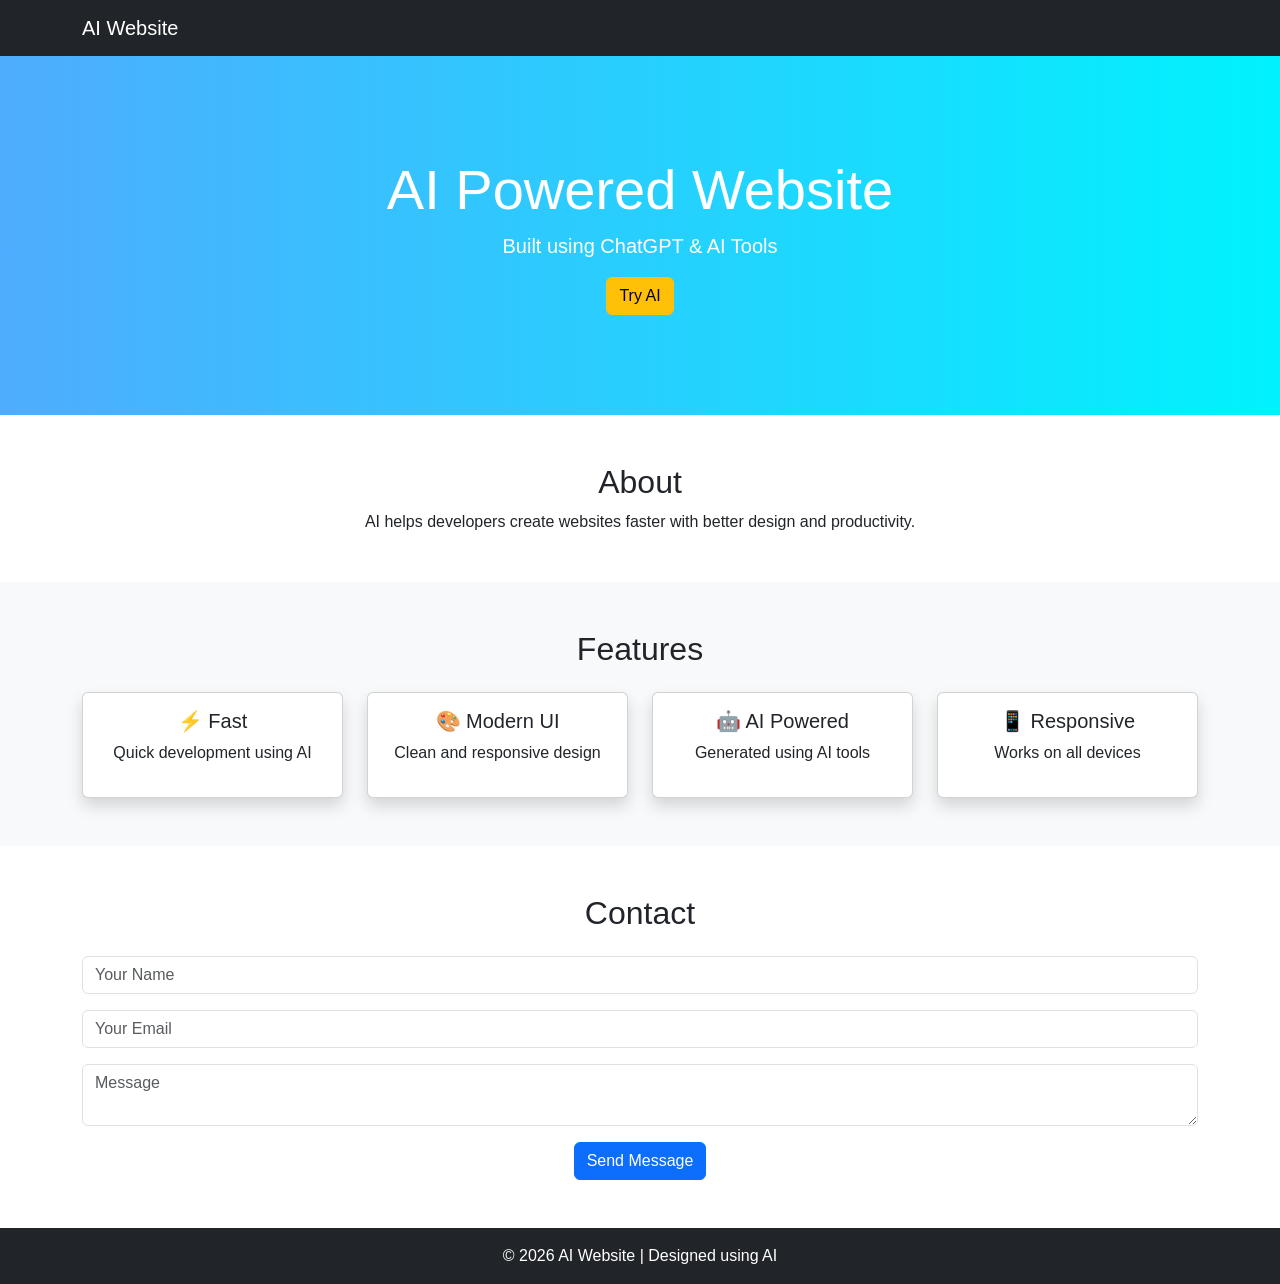
<file: Exp-10/index.html>
<!DOCTYPE html>
<html lang="en">
<head>
    <meta charset="UTF-8">
    <meta name="viewport" content="width=device-width, initial-scale=1.0">
    <title>AI Web Design</title>

    <!-- Bootstrap -->
    <link href="https://cdn.jsdelivr.net/npm/bootstrap@5.3.0/dist/css/bootstrap.min.css" rel="stylesheet">

    <!-- Custom CSS -->
    <link rel="stylesheet" href="style.css">
</head>

<body>

<!-- Navbar -->
<nav class="navbar navbar-expand-lg navbar-dark bg-dark">
    <div class="container">
        <a class="navbar-brand" href="#">AI Website</a>
    </div>
</nav>

<!-- Hero Section -->
<section class="hero text-center text-white">
    <div class="container">
        <h1 class="display-4">AI Powered Website</h1>
        <p class="lead">Built using ChatGPT & AI Tools</p>
        <button class="btn btn-warning" onclick="showMsg()">Try AI</button>
    </div>
</section>

<!-- About -->
<section class="container text-center my-5">
    <h2>About</h2>
    <p>AI helps developers create websites faster with better design and productivity.</p>
</section>

<!-- Features -->
<section class="bg-light py-5">
    <div class="container text-center">
        <h2>Features</h2>
        <div class="row mt-4">

            <div class="col-md-3">
                <div class="card p-3 shadow">
                    <h5>⚡ Fast</h5>
                    <p>Quick development using AI</p>
                </div>
            </div>

            <div class="col-md-3">
                <div class="card p-3 shadow">
                    <h5>🎨 Modern UI</h5>
                    <p>Clean and responsive design</p>
                </div>
            </div>

            <div class="col-md-3">
                <div class="card p-3 shadow">
                    <h5>🤖 AI Powered</h5>
                    <p>Generated using AI tools</p>
                </div>
            </div>

            <div class="col-md-3">
                <div class="card p-3 shadow">
                    <h5>📱 Responsive</h5>
                    <p>Works on all devices</p>
                </div>
            </div>

        </div>
    </div>
</section>

<!-- Contact -->
<section class="container text-center my-5">
    <h2>Contact</h2>
    <form class="mt-4" onsubmit="submitForm(event)">
        <input type="text" class="form-control mb-3" placeholder="Your Name" required>
        <input type="email" class="form-control mb-3" placeholder="Your Email" required>
        <textarea class="form-control mb-3" placeholder="Message"></textarea>
        <button class="btn btn-primary">Send Message</button>
    </form>
</section>

<!-- Footer -->
<footer class="bg-dark text-white text-center p-3">
    © 2026 AI Website | Designed using AI
</footer>

<script src="script.js"></script>

</body>
</html>
</file>
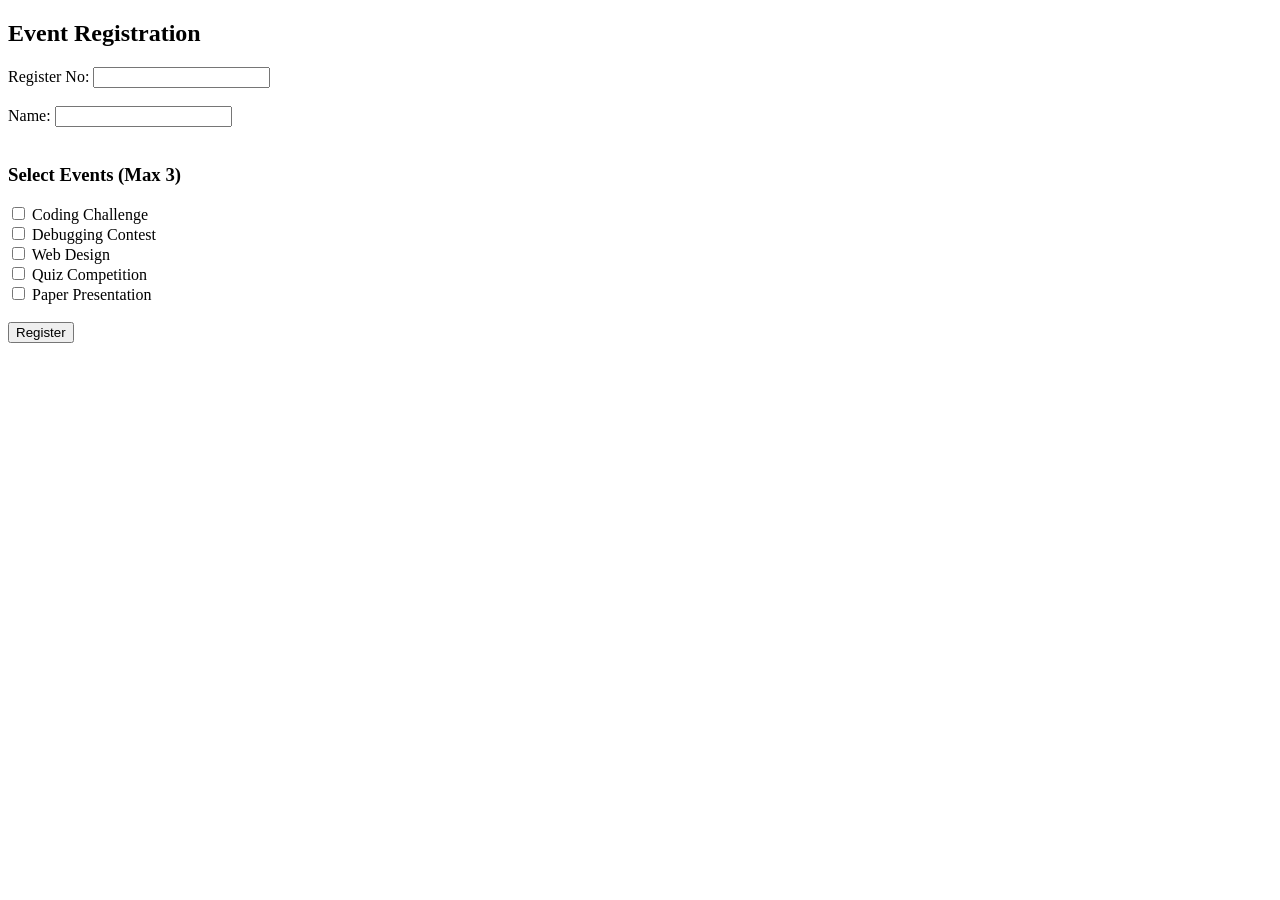
<file: Exp-8/index.html>
<!DOCTYPE html>
<html>
<head>
    <title>Event Registration</title>
</head>
<body>

<h2>Event Registration</h2>

<form id="form">
    Register No: <input type="text" id="regno" required><br><br>
    Name: <input type="text" id="name" required><br><br>

    <h3>Select Events (Max 3)</h3>

    <input type="checkbox" value="Coding Challenge"> Coding Challenge<br>
    <input type="checkbox" value="Debugging Contest"> Debugging Contest<br>
    <input type="checkbox" value="Web Design"> Web Design<br>
    <input type="checkbox" value="Quiz Competition"> Quiz Competition<br>
    <input type="checkbox" value="Paper Presentation"> Paper Presentation<br><br>

    <button type="submit">Register</button>
</form>

<script>
document.getElementById("form").addEventListener("submit", async function(e) {
    e.preventDefault();

    const regno = document.getElementById("regno").value;
    const name = document.getElementById("name").value;

    const checkboxes = document.querySelectorAll("input[type=checkbox]:checked");
    const events = Array.from(checkboxes).map(cb => cb.value);

    if (events.length > 3) {
        alert("Select maximum 3 events!");
        return;
    }

    const res = await fetch("http://localhost:3000/register", {
        method: "POST",
        headers: { "Content-Type": "application/json" },
        body: JSON.stringify({ regno, name, events })
    });

    const msg = await res.text();
    alert(msg);
});
</script>

</body>
</html>
</file>
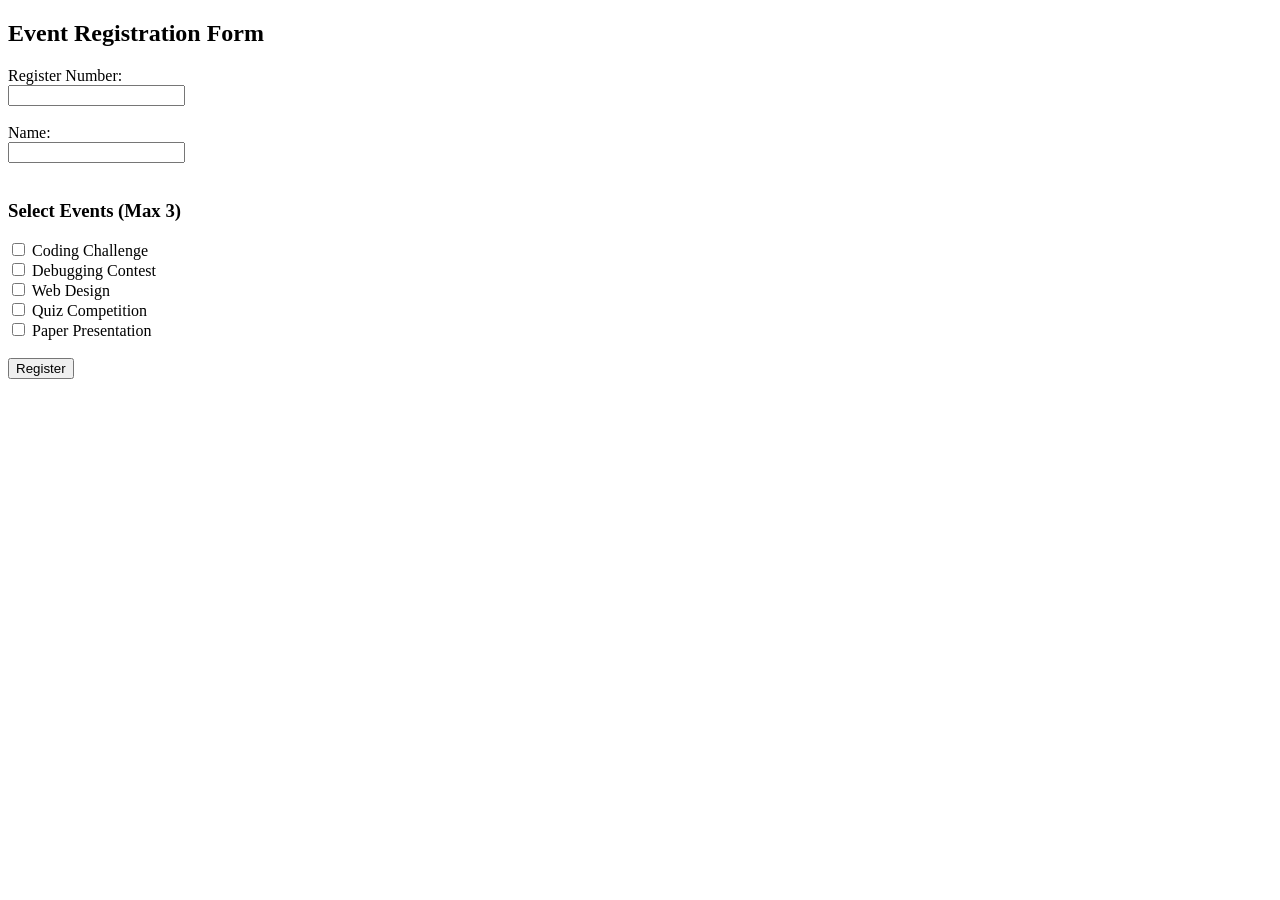
<file: Exp-9/frontend/index.html>
<!DOCTYPE html>
<html>
<head>
    <title>Event Registration</title>
</head>
<body>

<h2>Event Registration Form</h2>

<form id="form">
    <label>Register Number:</label><br>
    <input type="text" id="regno" required><br><br>

    <label>Name:</label><br>
    <input type="text" id="name" required><br><br>

    <h3>Select Events (Max 3)</h3>

    <input type="checkbox" value="Coding Challenge"> Coding Challenge<br>
    <input type="checkbox" value="Debugging Contest"> Debugging Contest<br>
    <input type="checkbox" value="Web Design"> Web Design<br>
    <input type="checkbox" value="Quiz Competition"> Quiz Competition<br>
    <input type="checkbox" value="Paper Presentation"> Paper Presentation<br><br>

    <button type="submit">Register</button>
</form>

<script>
document.getElementById("form").addEventListener("submit", async function(e) {
    e.preventDefault();

    const regno = document.getElementById("regno").value;
    const name = document.getElementById("name").value;

    const checkboxes = document.querySelectorAll("input[type=checkbox]:checked");
    const events = Array.from(checkboxes).map(cb => cb.value);

    if (events.length > 3) {
        alert("You can select maximum 3 events!");
        return;
    }

    const res = await fetch("http://localhost:3000/register", {
        method: "POST",
        headers: {
            "Content-Type": "application/json"
        },
        body: JSON.stringify({ regno, name, events })
    });

    const msg = await res.text();
    alert(msg);
});
</script>

</body>
</html>
</file>
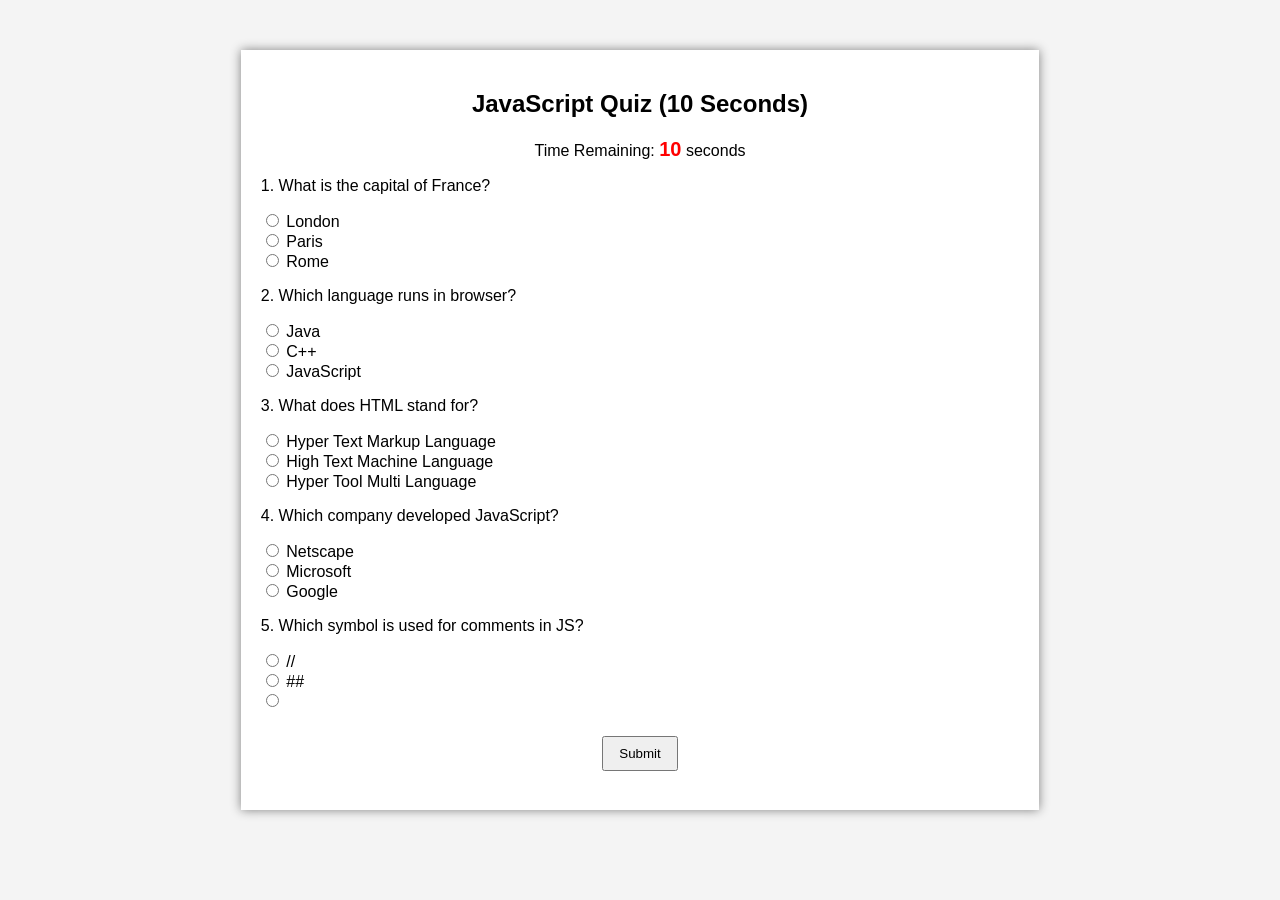
<file: Exp-5/quiz.html>
<!DOCTYPE html>
<html>
<head>
    <title>Quiz App with Timer</title>
    <style>
        body {
            font-family: Arial;
            text-align: center;
            background-color: #f4f4f4;
        }

        .container {
            width: 60%;
            margin: auto;
            background: white;
            padding: 20px;
            margin-top: 50px;
            box-shadow: 0 0 10px gray;
        }

        .question {
            margin: 15px 0;
            text-align: left;
        }

        #timer {
            font-size: 20px;
            color: red;
            font-weight: bold;
        }

        #warning {
            color: orange;
            font-weight: bold;
        }

        button {
            padding: 8px 15px;
            margin-top: 10px;
            cursor: pointer;
        }
    </style>
</head>
<body>

<div class="container">
    <h2>JavaScript Quiz (10 Seconds)</h2>
    
    <p>Time Remaining: <span id="timer">10</span> seconds</p>
    <p id="warning"></p>

    <form id="quizForm">

        <div class="question">
            <p>1. What is the capital of France?</p>
            <input type="radio" name="q1" value="a"> London<br>
            <input type="radio" name="q1" value="b"> Paris<br>
            <input type="radio" name="q1" value="c"> Rome<br>
        </div>

        <div class="question">
            <p>2. Which language runs in browser?</p>
            <input type="radio" name="q2" value="a"> Java<br>
            <input type="radio" name="q2" value="b"> C++<br>
            <input type="radio" name="q2" value="c"> JavaScript<br>
        </div>

        <div class="question">
            <p>3. What does HTML stand for?</p>
            <input type="radio" name="q3" value="a"> Hyper Text Markup Language<br>
            <input type="radio" name="q3" value="b"> High Text Machine Language<br>
            <input type="radio" name="q3" value="c"> Hyper Tool Multi Language<br>
        </div>

        <div class="question">
            <p>4. Which company developed JavaScript?</p>
            <input type="radio" name="q4" value="a"> Netscape<br>
            <input type="radio" name="q4" value="b"> Microsoft<br>
            <input type="radio" name="q4" value="c"> Google<br>
        </div>

        <div class="question">
            <p>5. Which symbol is used for comments in JS?</p>
            <input type="radio" name="q5" value="a"> // <br>
            <input type="radio" name="q5" value="b"> ## <br>
            <input type="radio" name="q5" value="c"> <!-- --> <br>
        </div>

        <button type="button" onclick="submitQuiz()">Submit</button>

    </form>

    <h3 id="result"></h3>

</div>

<script>

let timeLeft = 10;
let timerDisplay = document.getElementById("timer");
let warning = document.getElementById("warning");

let timer = setInterval(function() {

    timeLeft--;
    timerDisplay.textContent = timeLeft;

    if (timeLeft === 5) {
        warning.textContent = "Only 5 seconds remaining!";
    }

    if (timeLeft <= 0) {
        clearInterval(timer);
        submitQuiz();
    }

}, 1000);


function submitQuiz() {

    clearInterval(timer);

    let score = 0;

    const answers = {
        q1: "b",
        q2: "c",
        q3: "a",
        q4: "a",
        q5: "a"
    };

    for (let key in answers) {
        let selected = document.querySelector(`input[name="${key}"]:checked`);
        if (selected && selected.value === answers[key]) {
            score++;
        }
    }

    document.getElementById("result").textContent =
        "Your Final Score: " + score + " / 5";

    // Disable all inputs
    let inputs = document.querySelectorAll("input");
    inputs.forEach(input => input.disabled = true);
}

</script>

</body>
</html>
</file>
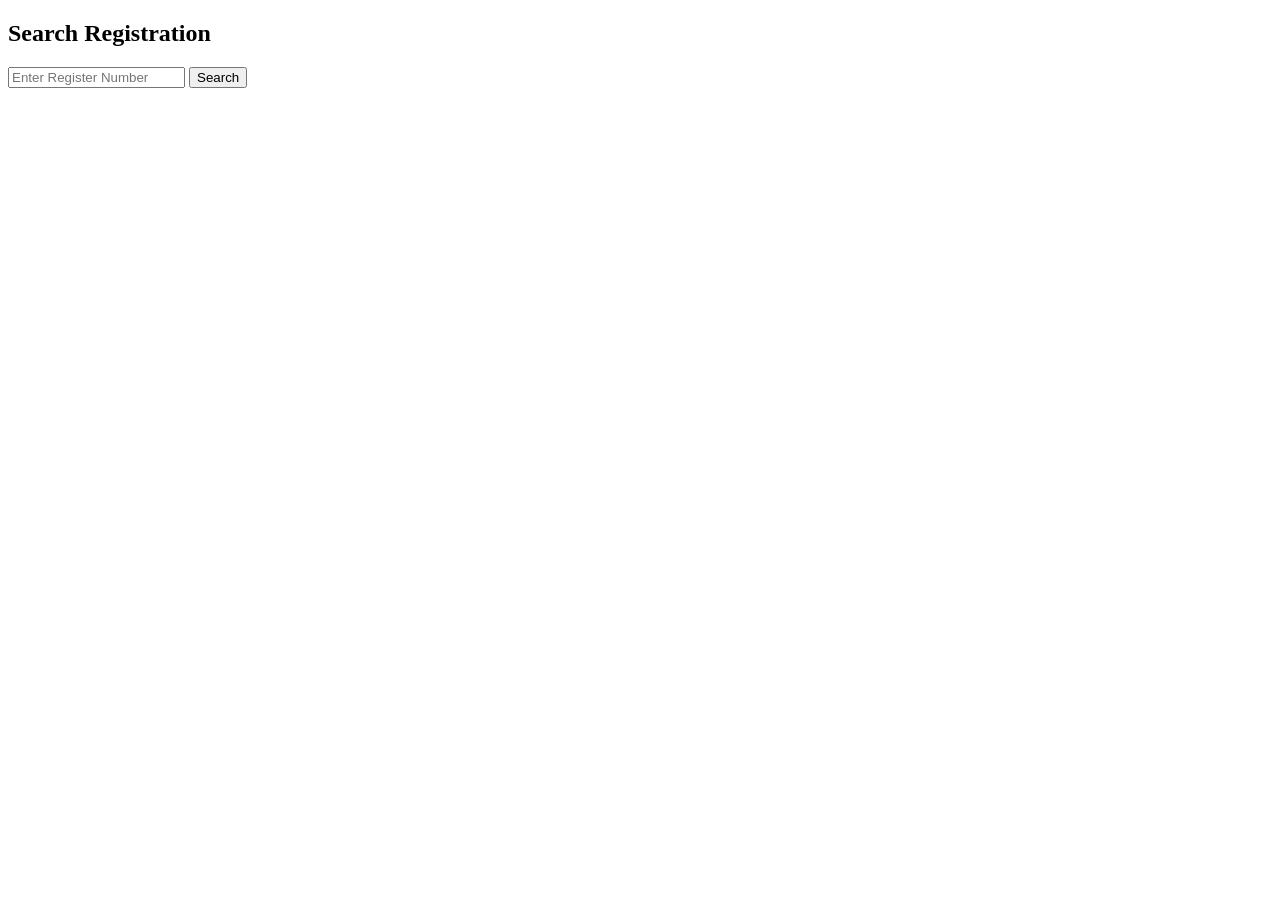
<file: Exp-8/admin.html>
<!DOCTYPE html>
<html>
<head>
    <title>Admin Search</title>
</head>
<body>

<h2>Search Registration</h2>

<input type="text" id="regno" placeholder="Enter Register Number">
<button onclick="search()">Search</button>

<p id="result"></p>

<script>
async function search() {
    const regno = document.getElementById("regno").value;

    const res = await fetch(`http://localhost:3000/search/${regno}`);
    
    if (res.headers.get("content-type").includes("application/json")) {
        const data = await res.json();
        document.getElementById("result").innerHTML =
            `Reg No: ${data.regno}<br>
             Name: ${data.name}<br>
             Events: ${data.events}`;
    } else {
        const msg = await res.text();
        document.getElementById("result").innerText = msg;
    }
}
</script>

</body>
</html>
</file>
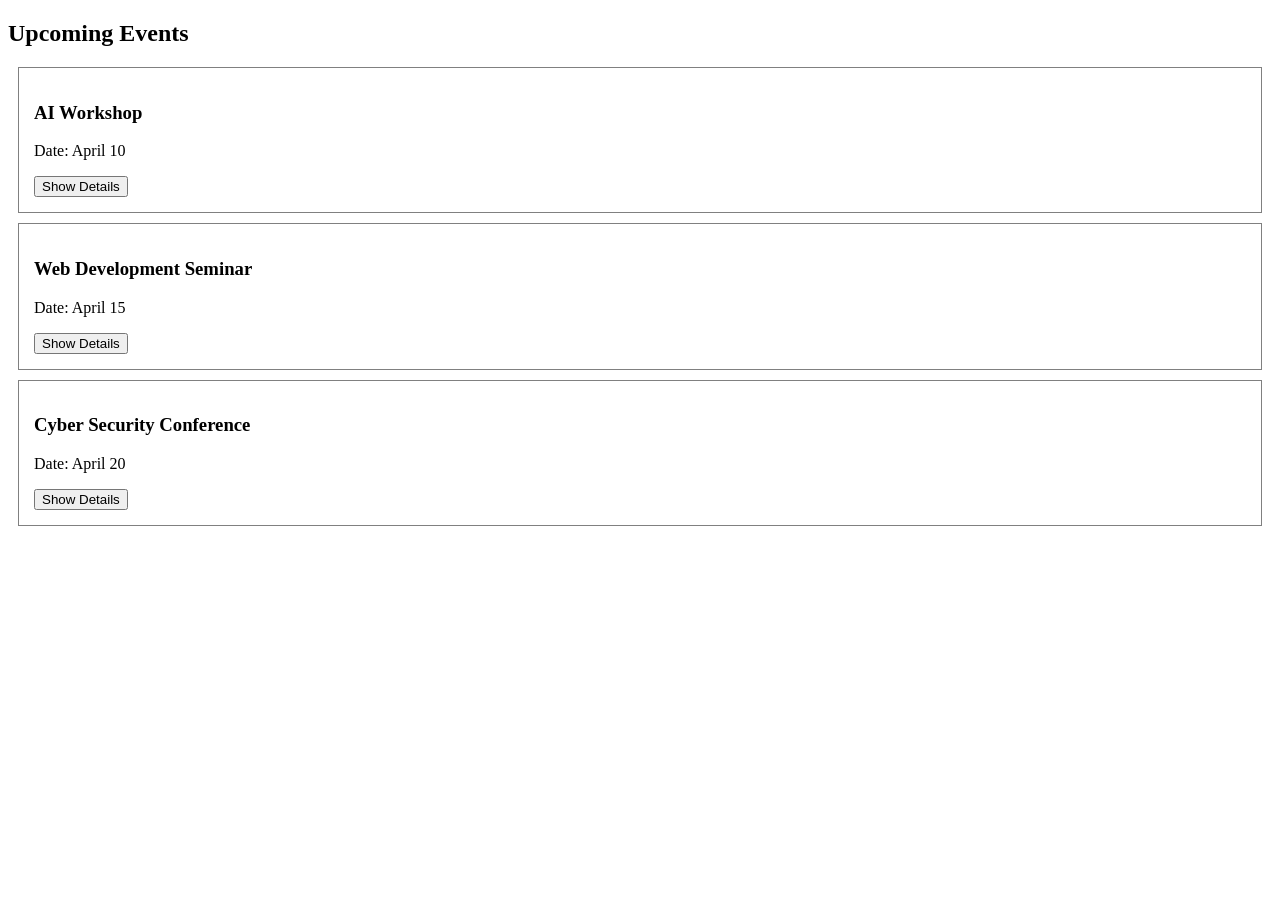
<file: experiment6/events.html>
<!DOCTYPE html>
<html>
<head>
<title>Event Management</title>

<script src="https://code.jquery.com/jquery-3.6.0.min.js"></script>

<style>
.event{
border:1px solid gray;
padding:15px;
margin:10px;
}

.details{
display:none;
}

.highlight{
background-color:#f0f8ff;
}
</style>

</head>

<body>

<h2>Upcoming Events</h2>

<div class="event">

<h3>AI Workshop</h3>
<p>Date: April 10</p>

<button class="toggle">Show Details</button>

<div class="details">
<p>This workshop introduces Artificial Intelligence concepts.</p>
<button class="register">Register</button>
</div>

</div>

<div class="event">

<h3>Web Development Seminar</h3>
<p>Date: April 15</p>

<button class="toggle">Show Details</button>

<div class="details">
<p>Learn modern HTML, CSS, and JavaScript.</p>
<button class="register">Register</button>
</div>

</div>

<div class="event">

<h3>Cyber Security Conference</h3>
<p>Date: April 20</p>

<button class="toggle">Show Details</button>

<div class="details">
<p>Understand security threats and protection methods.</p>
<button class="register">Register</button>
</div>

</div>

<script>

$(".toggle").click(function(){

let eventDiv=$(this).closest(".event")

eventDiv.find(".details").slideToggle()

let title=eventDiv.find("h3").text()

alert("Event: "+title)

eventDiv.toggleClass("highlight")

if($(this).text()=="Show Details"){
$(this).text("Hide Details")
}else{
$(this).text("Show Details")
}

})

$(".register").click(function(){

let eventTitle=$(this).closest(".event").find("h3").text()

window.location.href="registration.html?event="+encodeURIComponent(eventTitle)

})

</script>

</body>
</html>
</file>
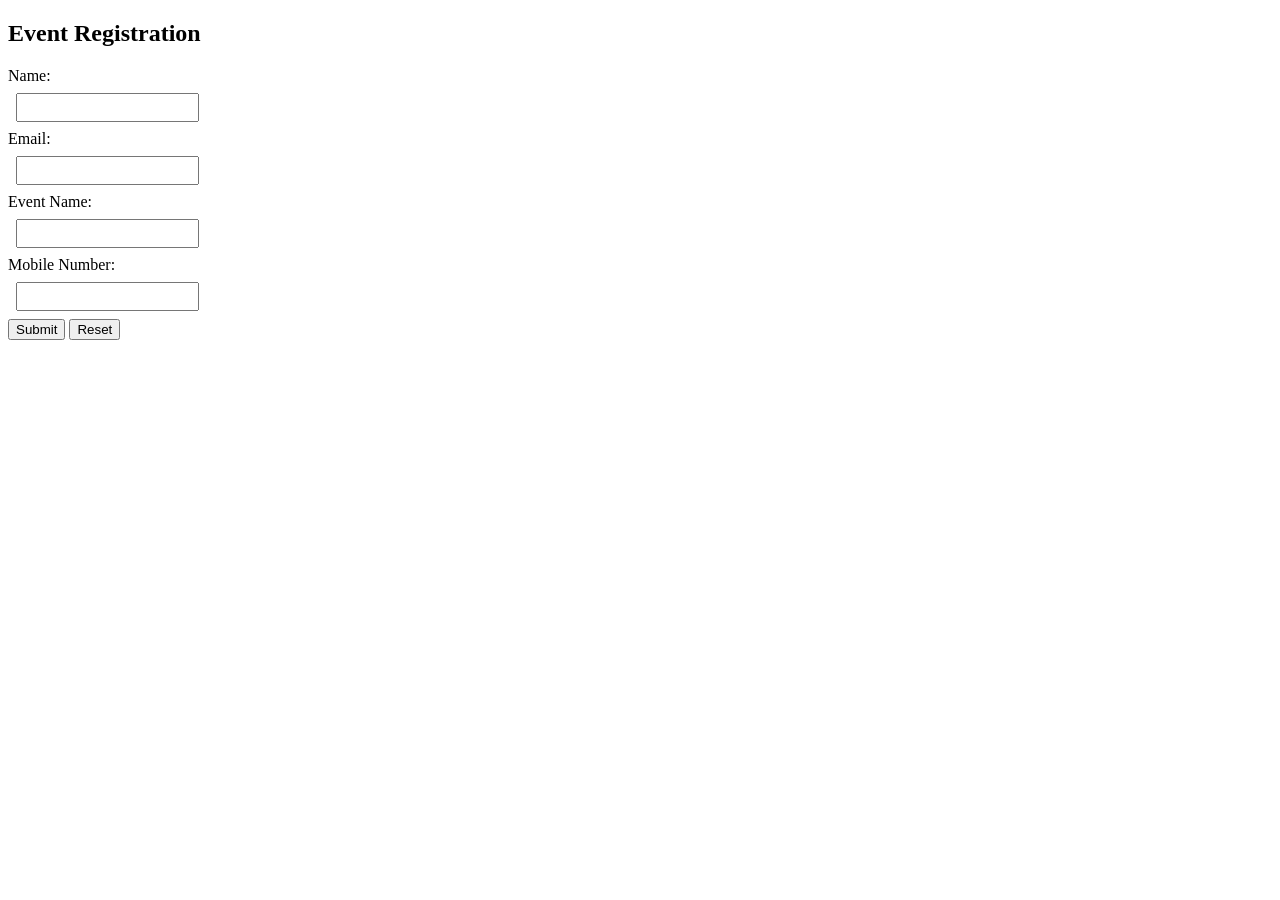
<file: experiment6/registration.html>
<!DOCTYPE html>
<html>
<head>

<title>Event Registration</title>

<script src="https://code.jquery.com/jquery-3.6.0.min.js"></script>

<style>

.error{
color:red;
}

.success{
color:green;
}

input{
display:block;
margin:8px;
padding:5px;
}

</style>

</head>

<body>

<h2>Event Registration</h2>

Name:
<input type="text" id="name">

Email:
<input type="text" id="email">

Event Name:
<input type="text" id="event" readonly>

Mobile Number:
<input type="text" id="mobile">

<button id="submit">Submit</button>
<button id="reset">Reset</button>

<p id="message"></p>

<script>

const params=new URLSearchParams(window.location.search)
$("#event").val(params.get("event"))

$("#submit").click(function(){

let name=$("#name").val()
let email=$("#email").val()
let mobile=$("#mobile").val()

let emailPattern=/^[^\s@]+@[^\s@]+\.[^\s@]+$/
let mobilePattern=/^[0-9]{10,}$/

$("#message").text("")

$("input").css("border","1px solid gray")

if(name=="" || email=="" || mobile==""){
$("#message").text("All fields are required").addClass("error")
$("input").css("border","2px solid red")
return
}

if(!emailPattern.test(email)){
$("#message").text("Invalid Email").addClass("error")
$("#email").css("border","2px solid red")
return
}

if(!mobilePattern.test(mobile)){
$("#message").text("Mobile must contain at least 10 digits").addClass("error")
$("#mobile").css("border","2px solid red")
return
}

$("#message").removeClass("error")
$("#message").addClass("success")
$("#message").text("Registration Successful for "+name)

$("#submit").prop("disabled",true).text("Registered")

})

$("#reset").click(function(){

$("input").val("")
$("#message").text("")
$("input").css("border","1px solid gray")
$("#submit").prop("disabled",false).text("Submit")

})

</script>

</body>
</html>
</file>
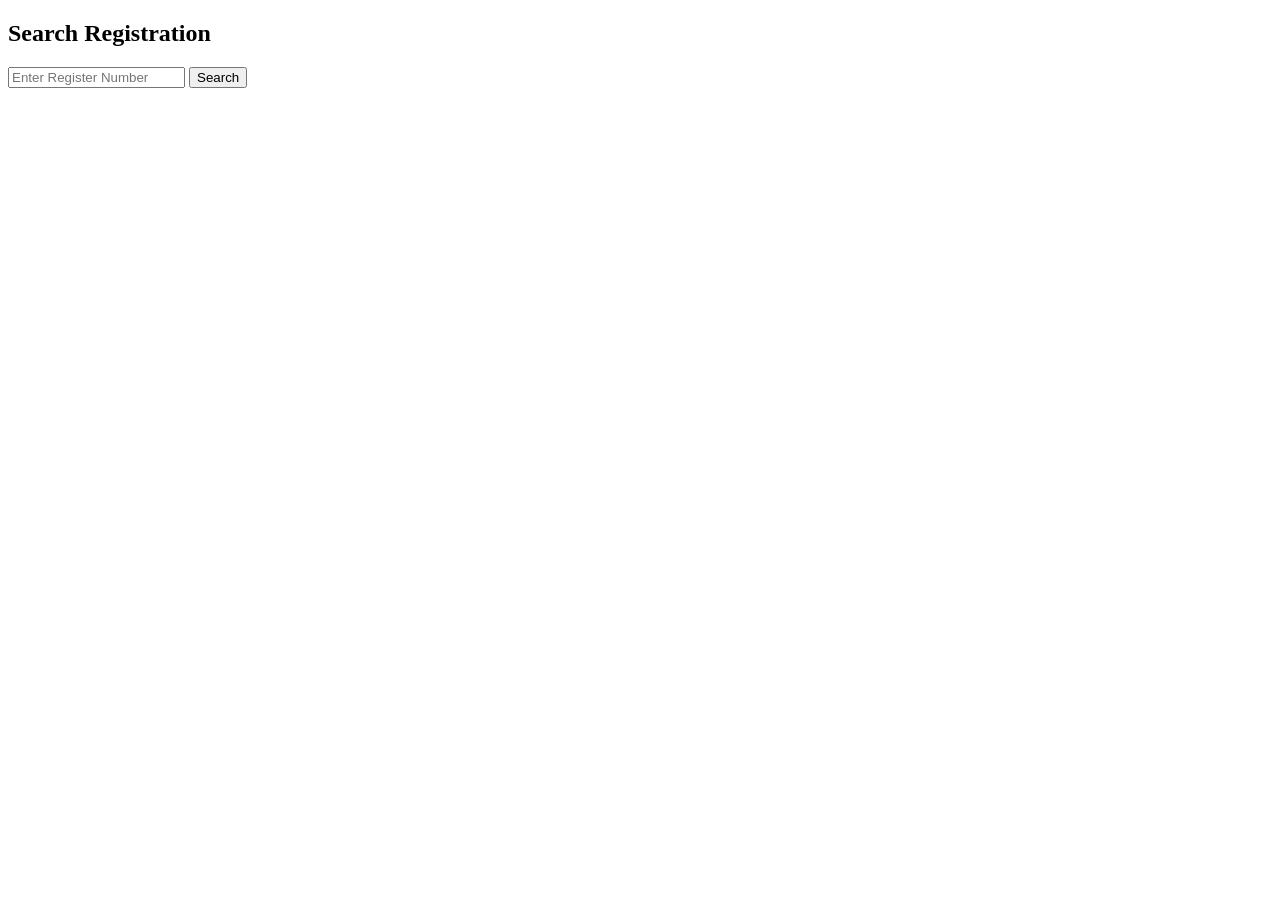
<file: Exp-9/frontend/admin.html>
<!DOCTYPE html>
<html>
<head>
    <title>Admin Search</title>
</head>
<body>

<h2>Search Registration</h2>

<input type="text" id="regno" placeholder="Enter Register Number">
<button onclick="search()">Search</button>

<p id="result"></p>

<script>
async function search() {
    const regno = document.getElementById("regno").value;

    const res = await fetch(`http://localhost:3000/search/${regno}`);

    if (res.headers.get("content-type") &&
        res.headers.get("content-type").includes("application/json")) {

        const data = await res.json();

        document.getElementById("result").innerHTML =
            `<b>Register Number:</b> ${data.regno}<br>
             <b>Name:</b> ${data.name}<br>
             <b>Events:</b> ${data.events}`;
    } else {
        const msg = await res.text();
        document.getElementById("result").innerText = msg;
    }
}
</script>

</body>
</html>
</file>
<file: Exp-10/style.css>
/* Hero Section */
.hero {
    background: linear-gradient(to right, #4facfe, #00f2fe);
    padding: 100px 0;
}

/* Cards Hover Effect */
.card {
    transition: 0.3s;
}

.card:hover {
    transform: translateY(-10px);
}

/* Button Hover */
button:hover {
    opacity: 0.8;
}

/* Smooth font */
body {
    font-family: 'Segoe UI', sans-serif;
}
</file>
